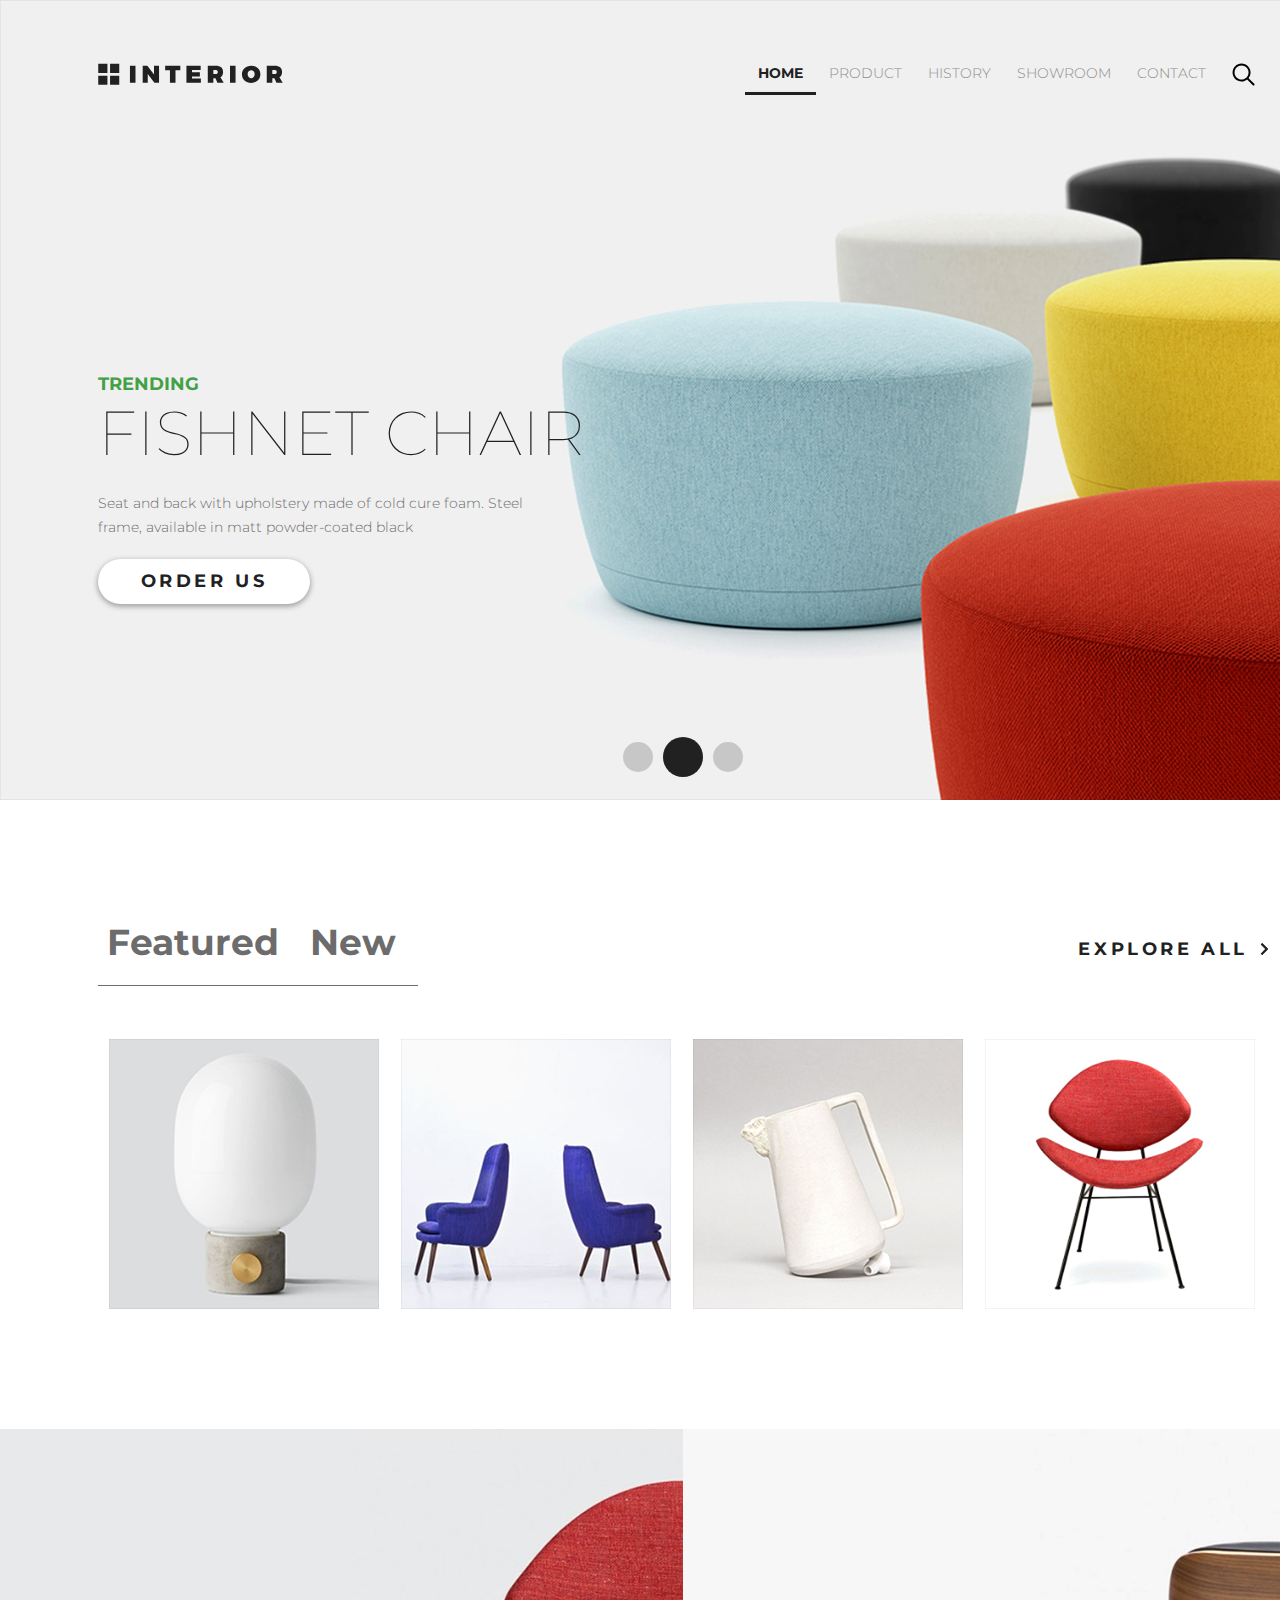
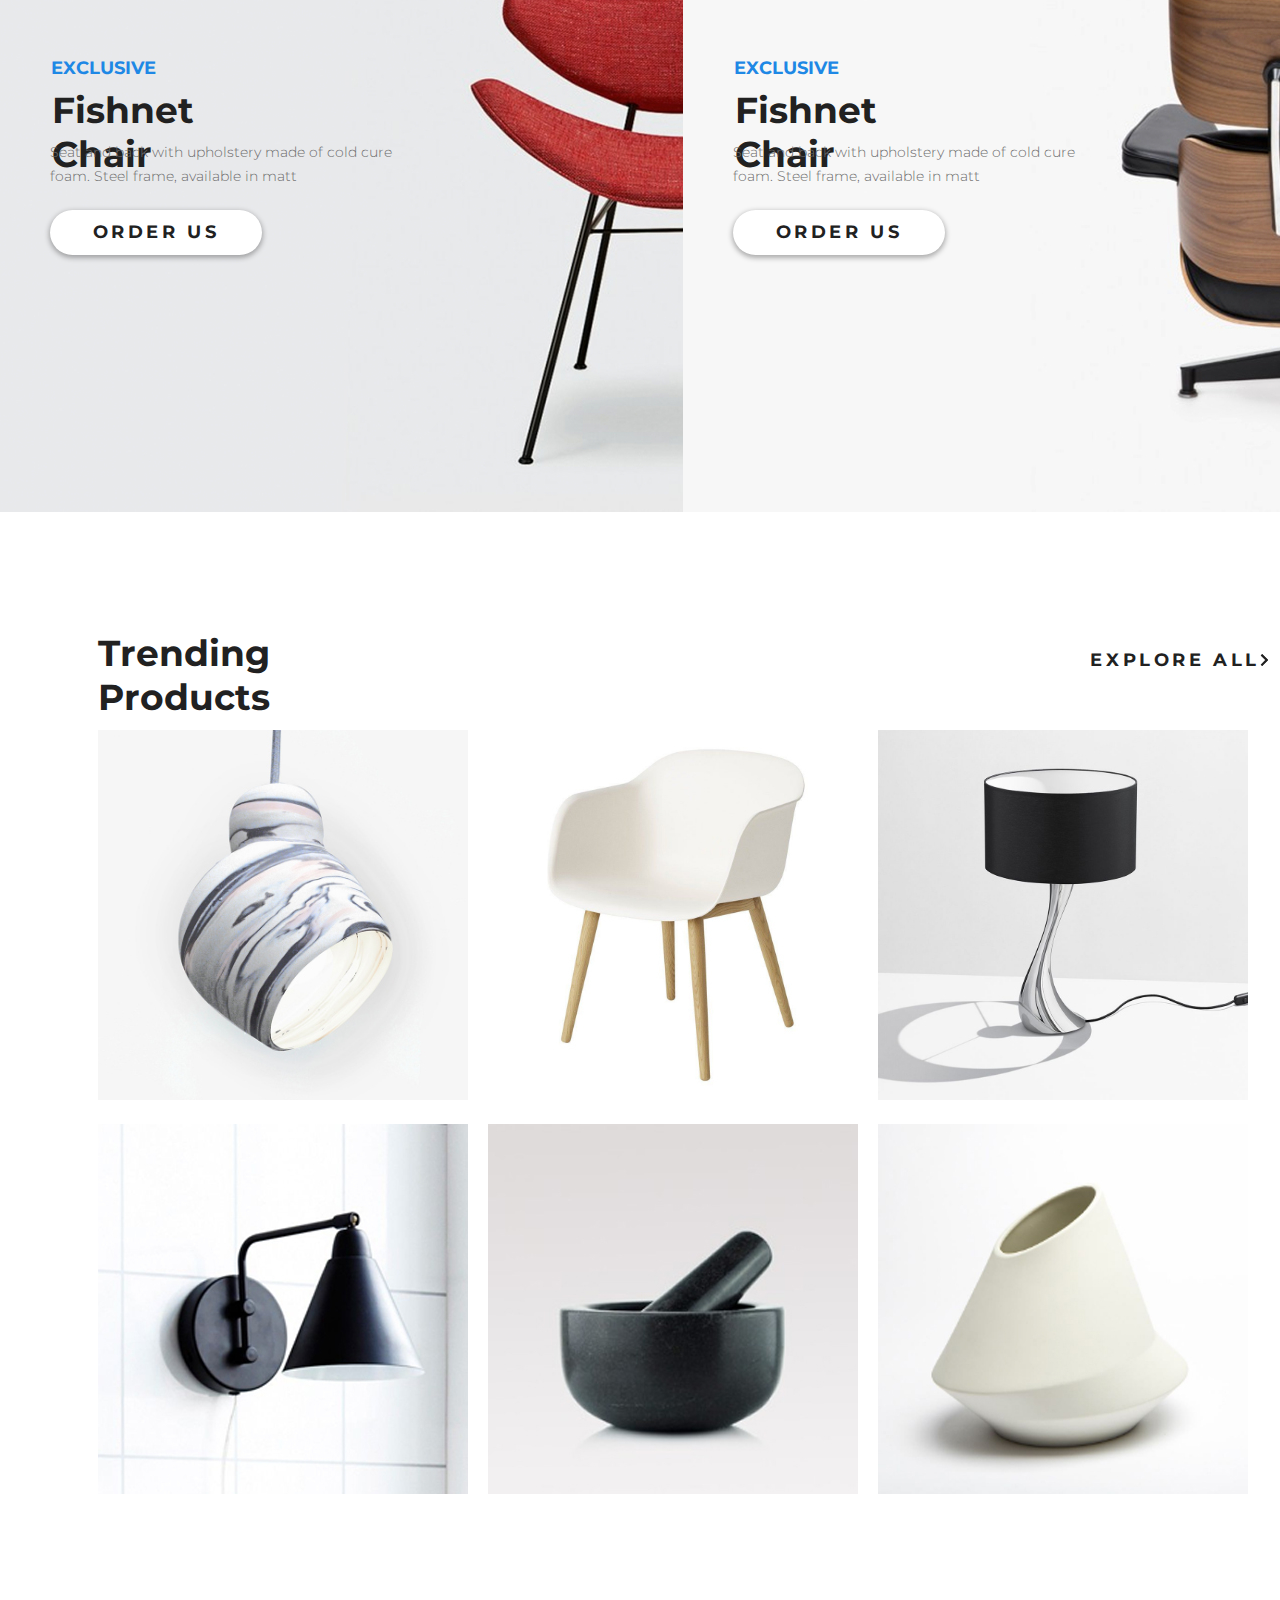
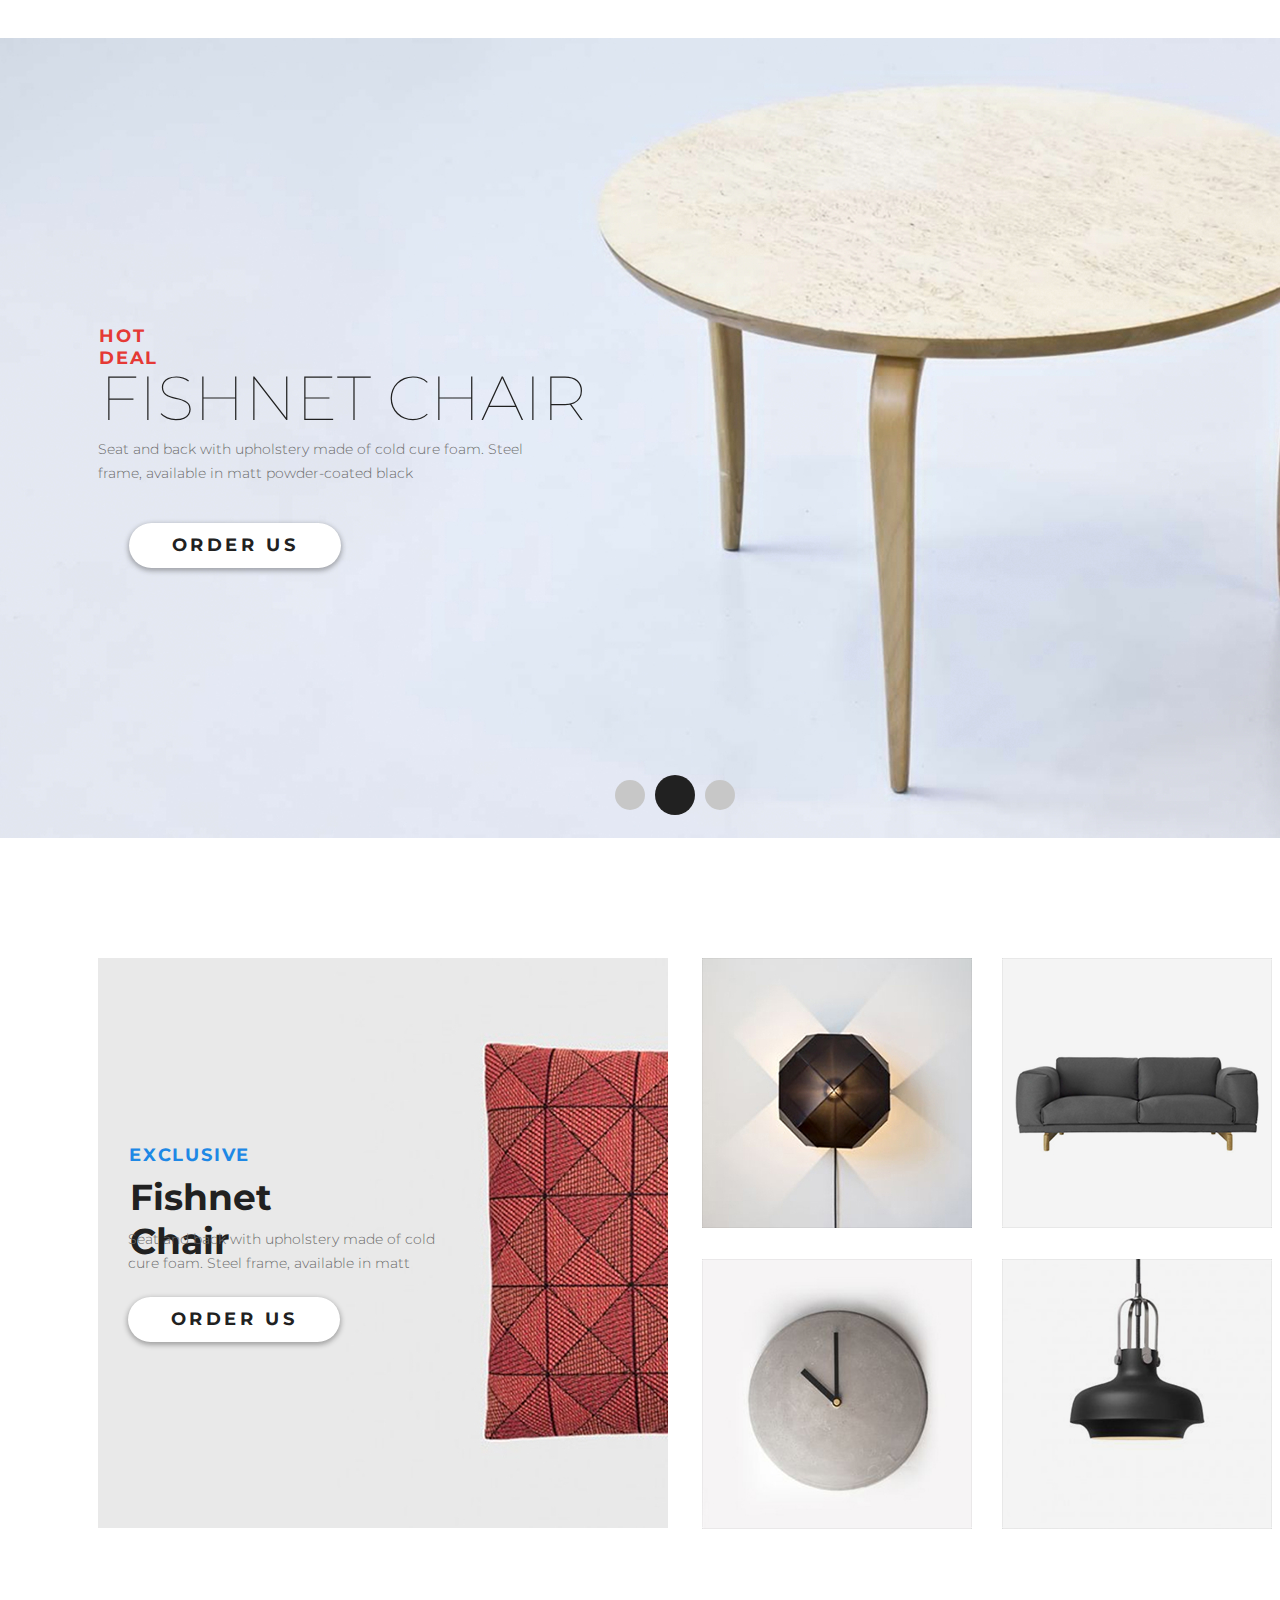
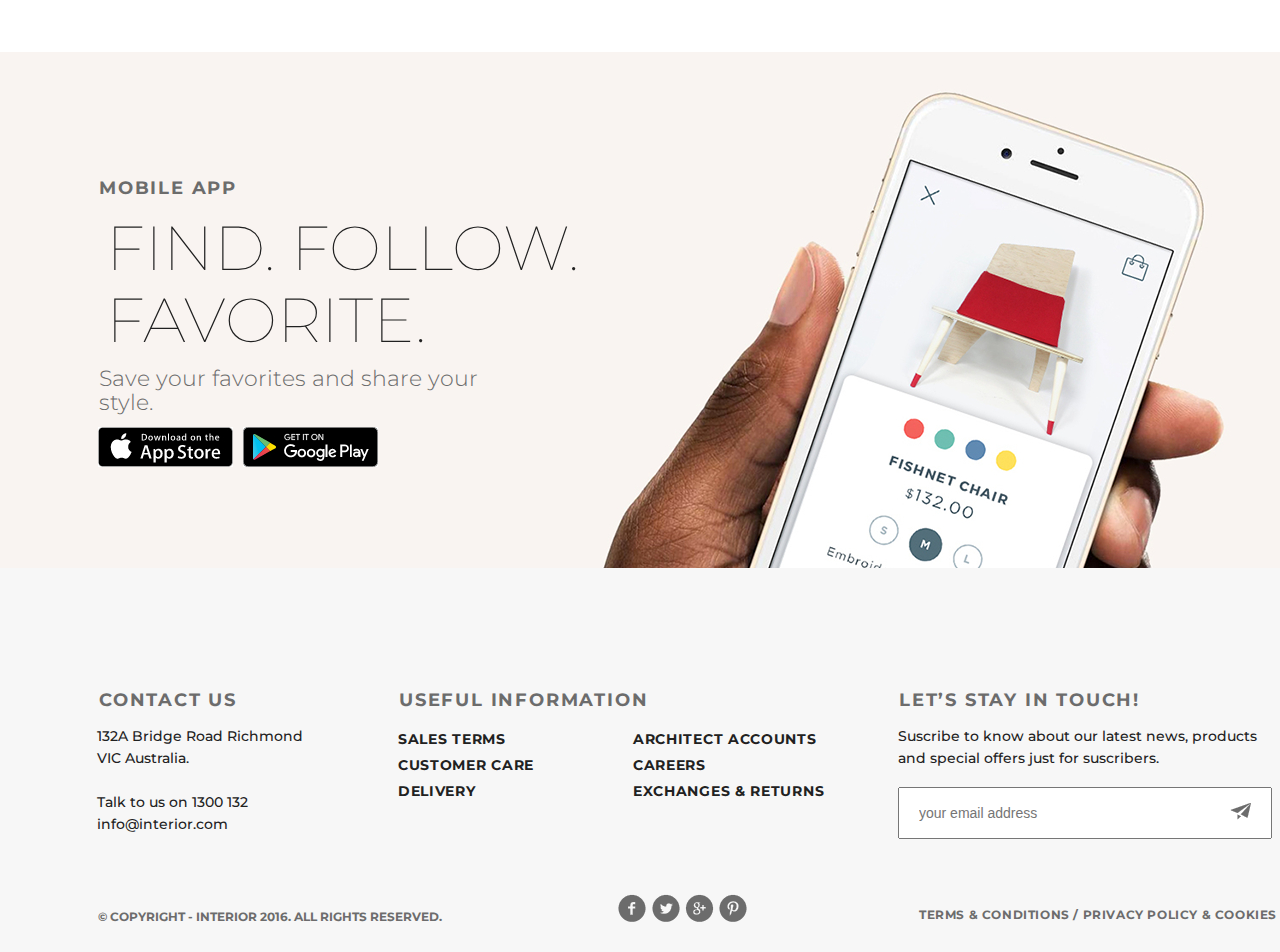
<file: index.html>
<!DOCTYPE html>
<html lang="en">
<head>
	<meta charset="UTF-8">
	<title>Home</title>
	<link href="https://fonts.googleapis.com/css2?family=Montserrat:wght@100;300;400;700&display=swap" rel="stylesheet">
	<link rel="stylesheet" href="style.css">
</head>
<body>
	<div class="container">
	<div class="slider padding-site">
			<div class="slider-header clearfix">
				<a href="#"><img src="img/logo.svg" alt="logo"></a>
				<ul class="menu clearfix">
					<li class="menu-list"><a href="index.html" class="menu-link-active">HOME</a></li>
					<li class="menu-list"><a href="product.html" class="menu-link">PRODUCT</a></li>
					<li class="menu-list"><a href="#" class="menu-link">HISTORY</a></li>
					<li class="menu-list"><a href="#" class="menu-link">SHOWROOM</a></li>
					<li class="menu-list"><a href="contact.html" class="menu-link">CONTACT</a></li>
					<li class="menu-list"><a href="#" class="menu-link menu-link-find"><img src="img/search.svg" alt="search"></a></li>
				</ul>
			</div>
			<div class="slider-text">
				<p class="slider-trending">TRENDING</p>
				<h2 class="slider-h2">Fishnet Chair</h2>
				<p class="slider-content">Seat and back with upholstery made of cold cure foam. Steel frame, available in matt powder-coated black</p>
				<a href="product-details.html" class="button">Order Us</a>
			</div>
			<div class="slider-pagination">
				<a href="#" class="circle"></a><a href="#" class="circle circle-active"></a><a href="#" class="circle"></a>
			</div>
		</div>
		<div class="products-main padding-site clearfix">
			<div class="products-header">
				<ul class="menu-second">
					<li class="menu-list-second"><a href="#" class="menu-link-second menu-link-second-active">Featured</a></li>
					<li class="menu-list-second"><a href="#" class="menu-link-second">New</a></li>
				</ul>
				<ul class="explore">
					<li class="explore-list"><a href="product-details.html" class="explore-pog"><img src="img/arrow.svg" alt="arrow"></a></li>
					<li class="explore-list"><a href="product-details.html" class="explore-link">explore all</a></li>
				</ul>
			</div>
			<div class="products">
				<ul class="products-main">
					<li class="product-list"><a href="product-details.html" class="product-link">
						<div class="product-lampa"><img src="img/product-1.jpg" alt="product1">
						<div class="product-first">
							<img src="img/3-layers.png" alt="arrow" class="arrow">
							<h2 class="fish">Fishnet Chair</h2>
							<p>Seat and back with upholstery made of cold cure foam</p>
						</div>
					</div>
					</a></li>
					<li class="product-list"><a href="product-details.html" class="product-link"><div class="product-lampa"><img src="img/product-2.jpg" alt="product2">
						<div class="product-first">
							<img src="img/3-layers.png" alt="arrow" class="arrow">
							<h2 class="fish">Fishnet Chair</h2>
							<p>Seat and back with upholstery made of cold cure foam</p>
						</div>
					</div></a></li>
					<li class="product-list"><a href="product-details.html" class="product-link"><div class="product-lampa"><img src="img/product-3.jpg" alt="product3">
						<div class="product-first">
							<img src="img/3-layers.png" alt="arrow" class="arrow">
							<h2 class="fish">Fishnet Chair</h2>
							<p>Seat and back with upholstery made of cold cure foam</p>
						</div>
					</div></a></li>
					<li class="product-list"><a href="product-details.html" class="product-link"><div class="product-lampa"><img src="img/product-4.jpg" alt="product4">
						<div class="product-first">
							<img src="img/3-layers.png" alt="arrow" class="arrow">
							<h2 class="fish">Fishnet Chair</h2>
							<p>Seat and back with upholstery made of cold cure foam</p>
						</div>
					</div></a></li>
				</ul>
			</div>
		</div>
	<div class="exclusive clearfix">
		<div class="chair red">
			<p class="exc">exclusive</p>
			<p class="fishn">Fishnet Chair</p>
			<div class="last">Seat and back with upholstery made of cold cure foam. Steel frame, available in matt</div>
			<a href="product-details.html" class="button-two">Order Us</a>

		</div>
		<div class="chair brown">
			<p class="exc">exclusive</p>
			<p class="fishn">Fishnet Chair</p>
			<p class='last'>Seat and back with upholstery made of cold cure foam. Steel frame, available in matt</p>
			<a href="product-details.html" class="button-two">Order Us</a>
		</div>
	</div>
	<div class="trendproduct">
		<div class="trend-header clearfix">
		<h2 class="prod">Trending Products</h2>
		<ul class="explore exp-two">
					<li class="explore-list"><a href="product-details.html" class="explore-link "><img src="img/arrow.svg" alt="arrow"></a></li>
					<li class="explore-list"><a href="product-details.html" class="explore-link">explore all</a></li>
				</ul>
		</div>
		<div class="trendsprod">
		<ul class="trending-products clearfix">
			<li class="trend-product"><a href="product-details.html"><img src="img/product-11.jpg" alt="1"></a></li>
			<li class="trend-product"><a href="product-details.html"><img src="img/product-21.jpg" alt="2"></a></li>
			<li class="trend-product"><a href="product-details.html"><img src="img/product-31.jpg" alt="3"></a></li>
			<li class="trend-product"><a href="product-details.html"><img src="img/product-41.jpg" alt="4"></a></li>
			<li class="trend-product"><a href="product-details.html"><img src="img/product-5.jpg" alt="5"></a></li>
			<li class="trend-product"><a href="product-details.html"><img src="img/product-6.jpg" alt="6"></a></li>
		</ul>
	</div>
	</div>
		<div class="hot-deal">
			<h2 class="hoty">Hot deal</h2>
			<h2 class="holy">Fishnet Chair</h2>
			<p class="seatandback">Seat and back with upholstery made of cold cure foam. Steel frame, available in matt powder-coated black</p>
			<a href="product-details.html" class="button button-second">Order Us</a>
			<div class="slider-pagination pag">
				<a href="#" class="circle"></a><a href="#" class="circle circle-active"></a><a href="#" class="circle"></a>
			</div>
		</div>
		<div class="excl">
			<div class="bil bil-first">
				<h2>exclusive</h2>
				<h1>Fishnet Chair</h1>
				<p>Seat and back with upholstery made of cold cure foam. Steel frame, available in matt</p>
				<a href="product-details.html" class="button button-third">Order Us</a>
			</div>
			<div class="bil bil-second">
				<div class="mini-bil mini-bil-one"><a href="product-details.html"><img src="img/product-2-sm.jpg" alt="1"></a></div>
				<div class="mini-bil mini-bil-two"><a href="product-details.html"><img src="img/product-3-sm.png" alt="2"></a></div>
				<div class="mini-bil mini-bil-three"><a href="product-details.html"><img src="img/product-4-sm.png" alt="3"></a></div>
				<div class="mini-bil mini-bil-four"><a href="product-details.html"><img src="img/product-5-sm.png" alt="4"></a></div>
			</div>
		</div>
		<div class="mobile">	
		<h2>mobile app</h2>
		<h3>Find. Follow. Favorite.</h3>
		<p>Save your favorites and share your style.</p>
		<a href="#"><div class="picture p-one"></div></a>
		<a href="#"><div class="picture p-two"></div></a>
		</div>
		<div class="footer">
			<h2 class="contact">Contact Us</h2>
			<h2 class="useful">Useful Information</h2>
			<h2 class="touch">Let’s Stay in Touch!</h2>
			<p class="contacts">132A Bridge Road Richmond VIC 
Australia.<br><br>Talk to us on 1300 132
info@interior.com</p>
			<p class="info"><a href="#">Sales terms</a> <br>	
<a href="#">Customer care</a> <br>
<a href="#">Delivery</a></p>
			<p class="info-two"><a href="#">Architect accounts</a> <br>
<a href="#">Careers</a> <br> 
<a href="#">Exchanges & returns</a></p>
			<p class="in">Suscribe to know about our latest news, products and special offers just for suscribers.</p>
			<div class="mail">
			<input type="email" placeholder="your email address">
			<a href="#"><img src="img/.png" alt="submit"></a>
		</div>
		<p class="copy">© Copyright - INTERIOR 2016. All Rights Reserved.</p>
		<a href="#"><p class="social"><img src="img/social-links.png" alt="social-links"></p></a>
		<p class="terms">Terms & Conditions  /  Privacy policy & Cookies</p>
		</div>
	</div>
</body>
</html>
</file>
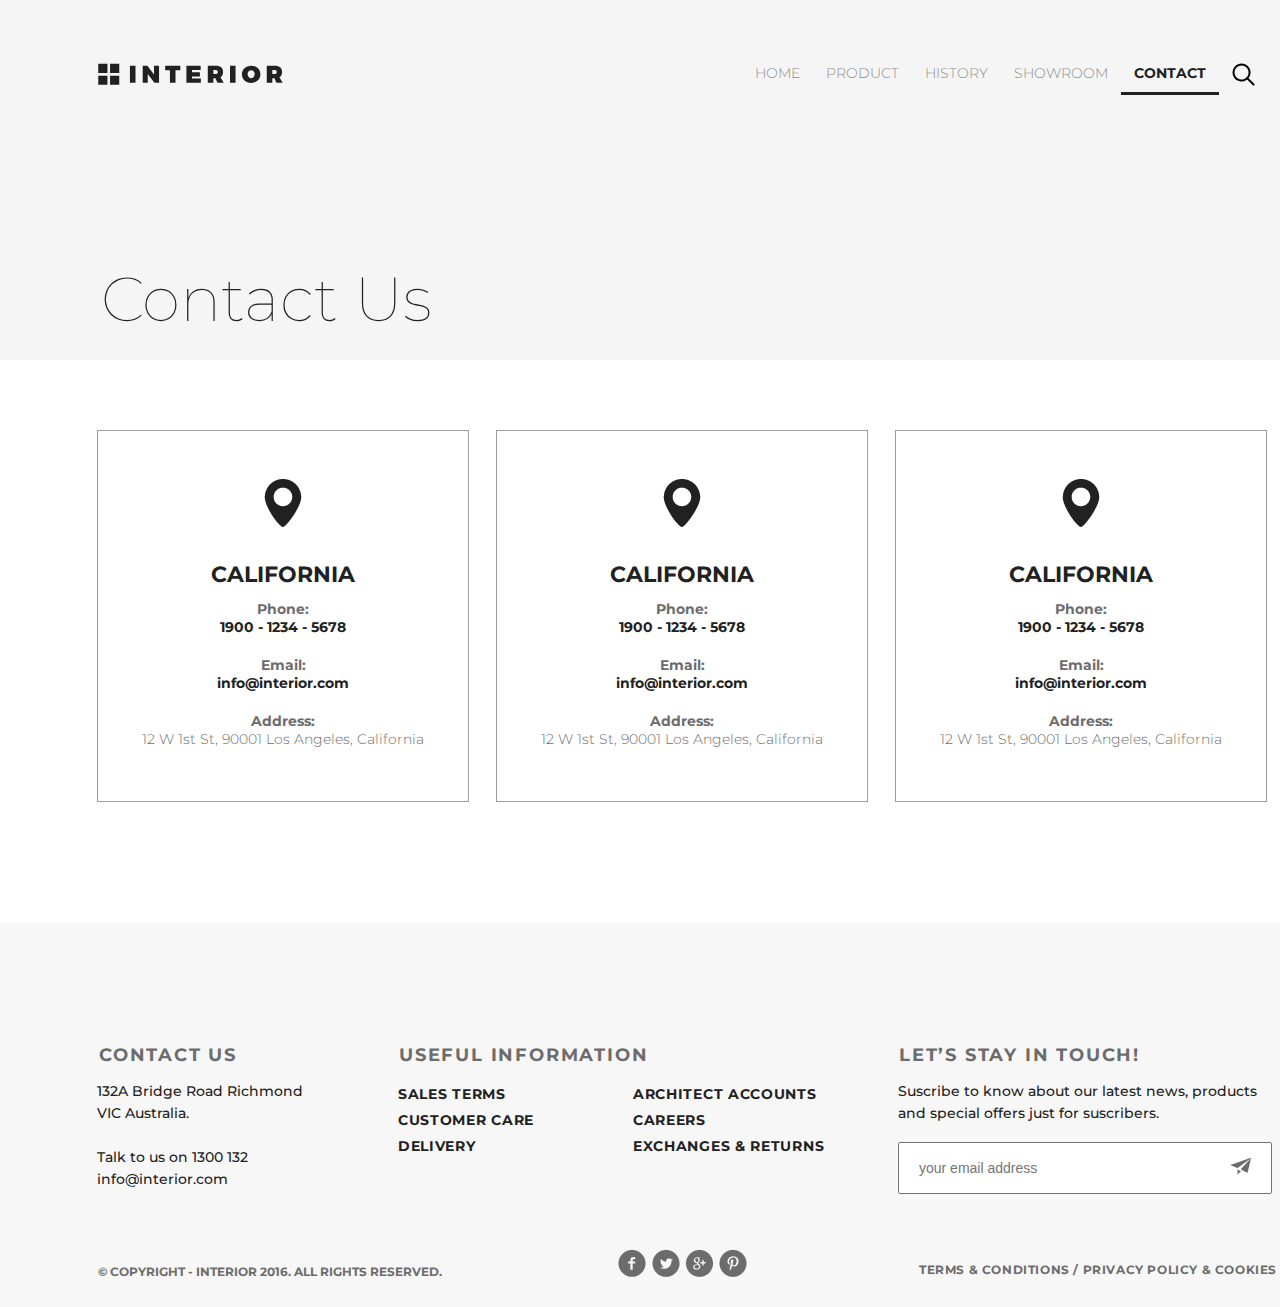
<file: contact.html>
<!DOCTYPE html>
<html lang="en">
<head>
	<meta charset="UTF-8">
	<title>Contact</title>
	<link href="https://fonts.googleapis.com/css2?family=Montserrat:wght@100;300;400;700&display=swap" rel="stylesheet">
	<link rel="stylesheet" href="style.css">
</head>
<body>
	<div class="container">
		<div class="slider-contact padding-site clearfix">
			<div class="slider-header clearfix">
				<a href="#"><img src="img/logo.svg" alt="logo"></a>
				<ul class="menu clearfix">
					<li class="menu-list"><a href="index.html" class="menu-link">HOME</a></li>
					<li class="menu-list"><a href="product.html" class="menu-link">PRODUCT</a></li>
					<li class="menu-list"><a href="#" class="menu-link">HISTORY</a></li>
					<li class="menu-list"><a href="#" class="menu-link">SHOWROOM</a></li>
					<li class="menu-list"><a href="contact.html" class="menu-link-active">CONTACT</a></li>
					<li class="menu-list"><a href="#" class="menu-link menu-link-find"><img src="img/search.svg" alt="search"></a></li>
				</ul>
			</div>
			<p class="content-text">Contact Us</p>
		</div>
		<div class="contacts-two padding-site">
				<div class="california">
					<a href="#"><div class="icon"></div></a>
					<h1>California</h1>
					<p class="contact-phone">Phone:</p>
					<p class="contact-phone-number">1900 - 1234 - 5678</p>
					<p class="contact-email">Email:</p>
					<p class="contact-email-info">info@interior.com</p>
					<p class="contact-address">Address:</p>
					<p class="contact-address-california">12 W 1st St, 90001 Los Angeles, California</p>
				</div>
				<div class="california margin-california">
					<a href="#"><div class="icon"></div></a>
					<h1>California</h1>
					<p class="contact-phone">Phone:</p>
					<p class="contact-phone-number">1900 - 1234 - 5678</p>
					<p class="contact-email">Email:</p>
					<p class="contact-email-info">info@interior.com</p>
					<p class="contact-address">Address:</p>
					<p class="contact-address-california">12 W 1st St, 90001 Los Angeles, California</p>
				</div>
				<div class="california margin-california">
					<a href="#"><div class="icon"></div></a>
					<h1>California</h1>
					<p class="contact-phone">Phone:</p>
					<p class="contact-phone-number">1900 - 1234 - 5678</p>
					<p class="contact-email">Email:</p>
					<p class="contact-email-info">info@interior.com</p>
					<p class="contact-address">Address:</p>
					<p class="contact-address-california">12 W 1st St, 90001 Los Angeles, California</p>					
				</div>
		</div>
		<div class="footer">
			<h2 class="contact">Contact Us</h2>
			<h2 class="useful">Useful Information</h2>
			<h2 class="touch">Let’s Stay in Touch!</h2>
			<p class="contacts">132A Bridge Road Richmond VIC 
Australia.<br><br>Talk to us on 1300 132
info@interior.com</p>
			<p class="info"><a href="#">Sales terms</a> <br>	
<a href="#">Customer care</a> <br>
<a href="#">Delivery</a></p>
			<p class="info-two"><a href="#">Architect accounts</a> <br>
<a href="#">Careers</a> <br> 
<a href="#">Exchanges & returns</a></p>
			<p class="in">Suscribe to know about our latest news, products and special offers just for suscribers.</p>
			<div class="mail">
			<input type="email" placeholder="your email address">
			<a href="#"><img src="img/.png" alt="submit"></a>
		</div>
		<p class="copy">© Copyright - INTERIOR 2016. All Rights Reserved.</p>
		<a href="#"><p class="social"><img src="img/social-links.png" alt="social-links"></p></a>
		<p class="terms">Terms & Conditions  /  Privacy policy & Cookies</p>
		</div>
	</div>
	
</body>
</html>
</file>
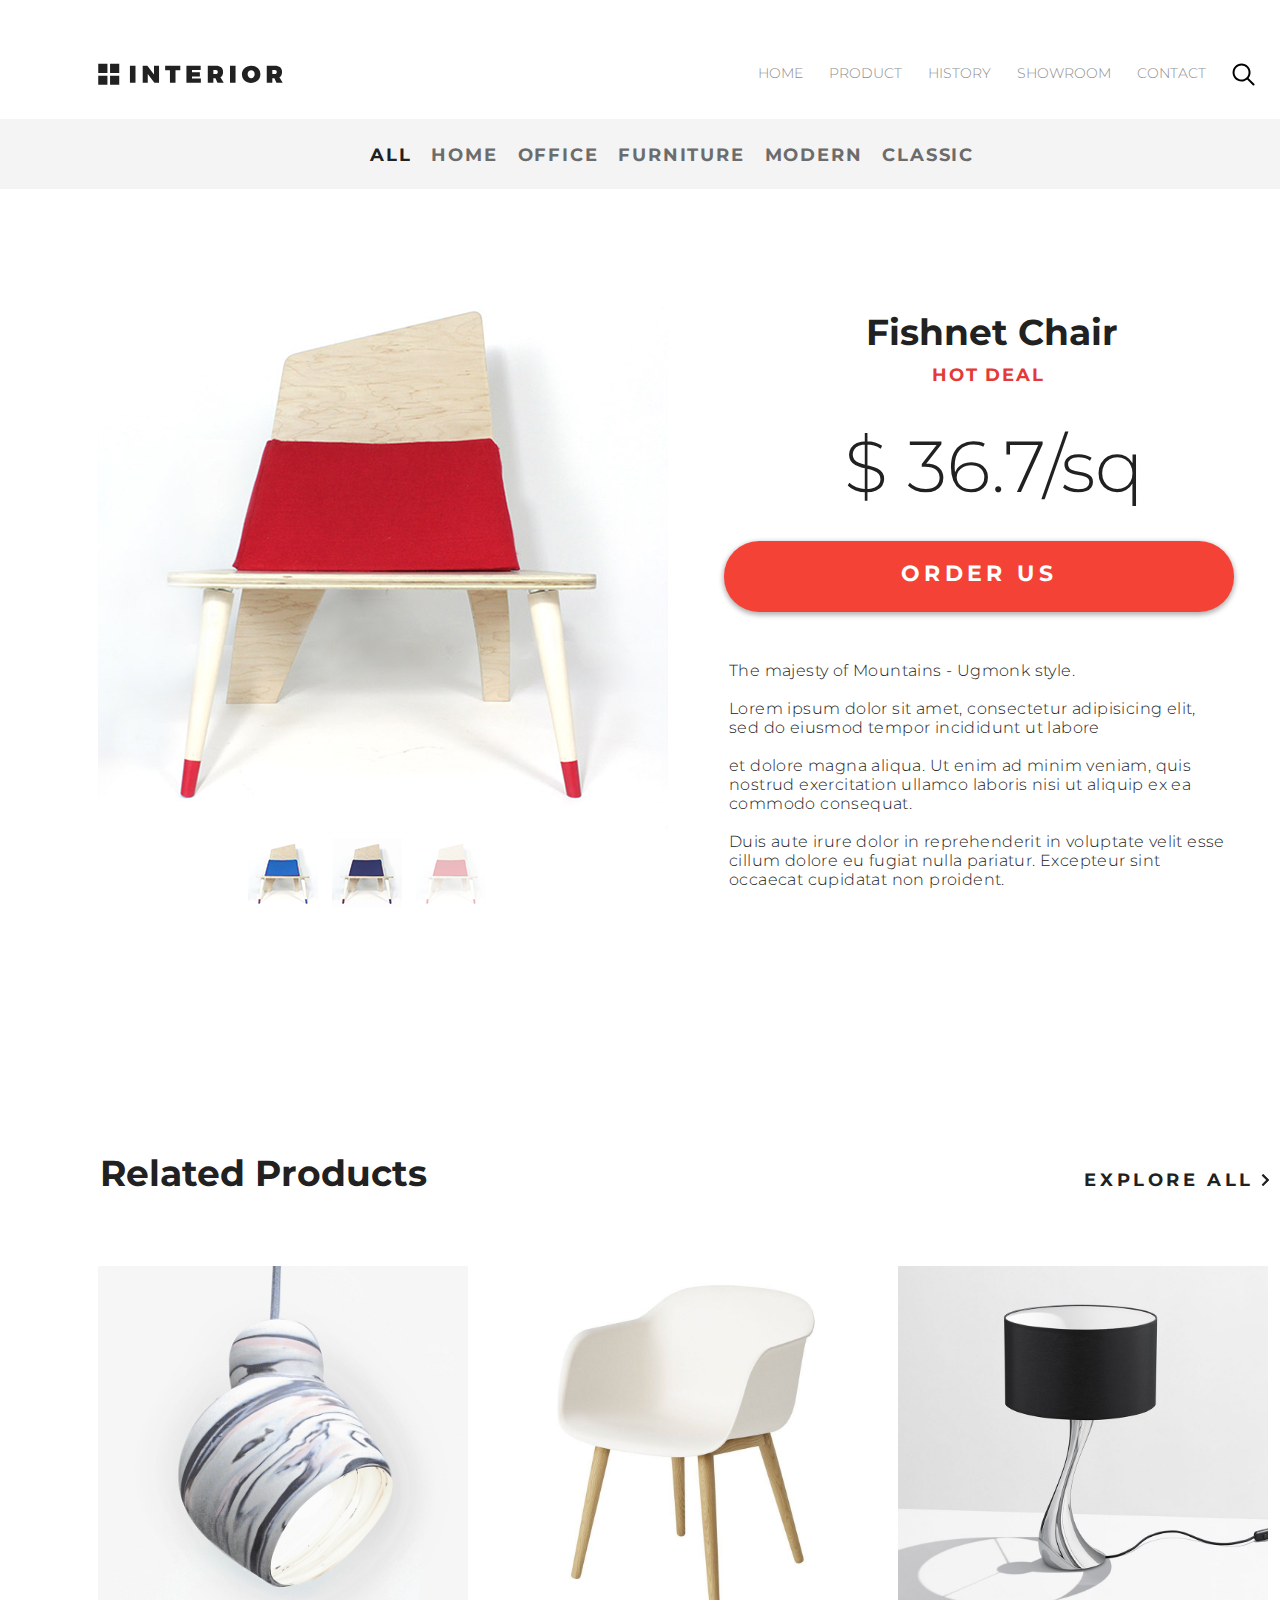
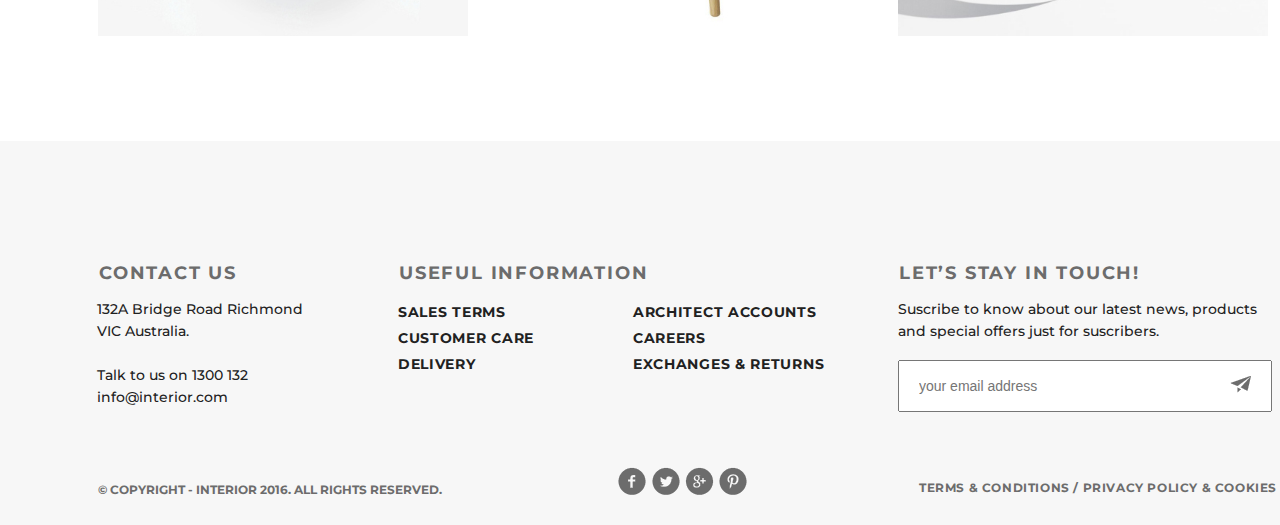
<file: product-details.html>
<!DOCTYPE html>
	<html lang="en">
	<head>
		<meta charset="UTF-8">
		<title>Product Details</title>
		<link href="https://fonts.googleapis.com/css2?family=Montserrat:wght@100;300;400;700&display=swap" rel="stylesheet">
		<link rel="stylesheet" href="style.css">
	</head>
	<body>
		<div class="container">
			<div class="solt padding-site">
				<div class="slider-header clearfix">
				<a href="#"><img src="img/logo.svg" alt="logo"></a>
				<ul class="menu clearfix">
					<li class="menu-list"><a href="index.html" class="menu-link">HOME</a></li>
					<li class="menu-list"><a href="product.html" class="menu-link">PRODUCT</a></li>
					<li class="menu-list"><a href="#" class="menu-link">HISTORY</a></li>
					<li class="menu-list"><a href="#" class="menu-link">SHOWROOM</a></li>
					<li class="menu-list"><a href="contact.html" class="menu-link">CONTACT</a></li>
					<li class="menu-list"><a href="#" class="menu-link menu-link-find"><img src="img/search.svg" alt="search"></a></li>
				</ul>
			</div>
			</div>
			<div class="second-menu-nav">
				<ul class="nav-menu">
					<li class="nav-list"><a href="#" class="nav-link nav-link-active">ALL</a></li>
					<li class="nav-list"><a href="#" class="nav-link">HOME</a></li>
					<li class="nav-list"><a href="#" class="nav-link">OFFICE</a></li>
					<li class="nav-list"><a href="#" class="nav-link">FURNITURE</a></li>
					<li class="nav-list"><a href="#" class="nav-link">MODERN</a></li>
					<li class="nav-list"><a href="#" class="nav-link">CLASSIC</a></li>
				</ul>
			</div>
			<div class="fishnetchair">
				<div class="chairmain-first">
					<a href="img-product-details/slider1.jpg" target="_blank"><img class="slider-first-nav" src="img-product-details/slider1.jpg" alt="slider1"></a>
					<div class="mini-photos">
					<a href="img-product-details/controll.jpg" target="_blank"><div class="slider-mini-nav nav-padding"><img src="img-product-details/controll.jpg" alt="c1"></div></a>
					<a href="img-product-details/controll11.jpg" target="_blank"><div class="slider-mini-nav"><img src="img-product-details/controll11.jpg" alt="c2"></div></a>
					<a href="img-product-details/controll2.jpg" target="_blank"><div class="slider-mini-nav"><img src="img-product-details/controll2.jpg" alt="c3"></div></a>
				</div>
				</div>
				<div class="chairmain-second">
					<h1 class="nav-fish">Fishnet Chair</h1>
					<h2 class="nav-fish-second">Hot Deal</h2>
					<p class="price">$ 36.7/sq</p>
					<a href="#" class="big-button">Order Us</a>
					<div class="text-product">
						<p>The majesty of Mountains - Ugmonk style.</p> <br>
						<p>Lorem ipsum dolor sit amet, consectetur adipisicing elit, sed do eiusmod tempor incididunt ut labore</p> <br> 
						<p>et dolore magna aliqua. Ut enim ad minim veniam, quis nostrud exercitation ullamco laboris nisi ut aliquip ex ea commodo consequat.</p><br> 	
						<p>Duis aute irure dolor in reprehenderit in voluptate velit esse cillum dolore eu fugiat nulla pariatur. Excepteur sint occaecat cupidatat non proident.</p><br>
					</div>
				</div>
			</div>
			<div class="related">
				<h2 class="related-prod">Related Products</h2>
				<ul class="explore">
					<li class="explore-list related-prod-link"><a href="product-details.html" class="explore-pog"><img src="img/arrow.svg" alt="arrow"></a></li>
					<li class="explore-list related-prod-link marker-pog"><a href="product-details.html" class="explore-link">explore all</a></li>
				</ul>
				<div class="trendsprod related-production">
		<ul class="trending-products clearfix">
			<li class="trend-product related-padding"><a href="product-details.html"><img src="img/product-11.jpg" alt="1"></a></li>
			<li class="trend-product related-padding"><a href="product-details.html"><img src="img/product-21.jpg" alt="2"></a></li>
			<li class="trend-product related-padding"><a href="product-details.html"><img src="img/product-31.jpg" alt="3"></a></li>
		</ul>
	</div>
			</div>
			<div class="footer">
			<h2 class="contact">Contact Us</h2>
			<h2 class="useful">Useful Information</h2>
			<h2 class="touch">Let’s Stay in Touch!</h2>
			<p class="contacts">132A Bridge Road Richmond VIC 
Australia.<br><br>Talk to us on 1300 132
info@interior.com</p>
			<p class="info"><a href="#">Sales terms</a> <br>	
<a href="#">Customer care</a> <br>
<a href="#">Delivery</a></p>
			<p class="info-two"><a href="#">Architect accounts</a> <br>
<a href="#">Careers</a> <br> 
<a href="#">Exchanges & returns</a></p>
			<p class="in">Suscribe to know about our latest news, products and special offers just for suscribers.</p>
			<div class="mail">
			<input type="email" placeholder="your email address">
			<a href="#"><img src="img/.png" alt="submit"></a>
		</div>
		<p class="copy">© Copyright - INTERIOR 2016. All Rights Reserved.</p>
		<a href="#"><p class="social"><img src="img/social-links.png" alt="social-links"></p></a>
		<p class="terms">Terms & Conditions  /  Privacy policy & Cookies</p>
		</div>





		</div>
		
	</body>
	</html>
</file>
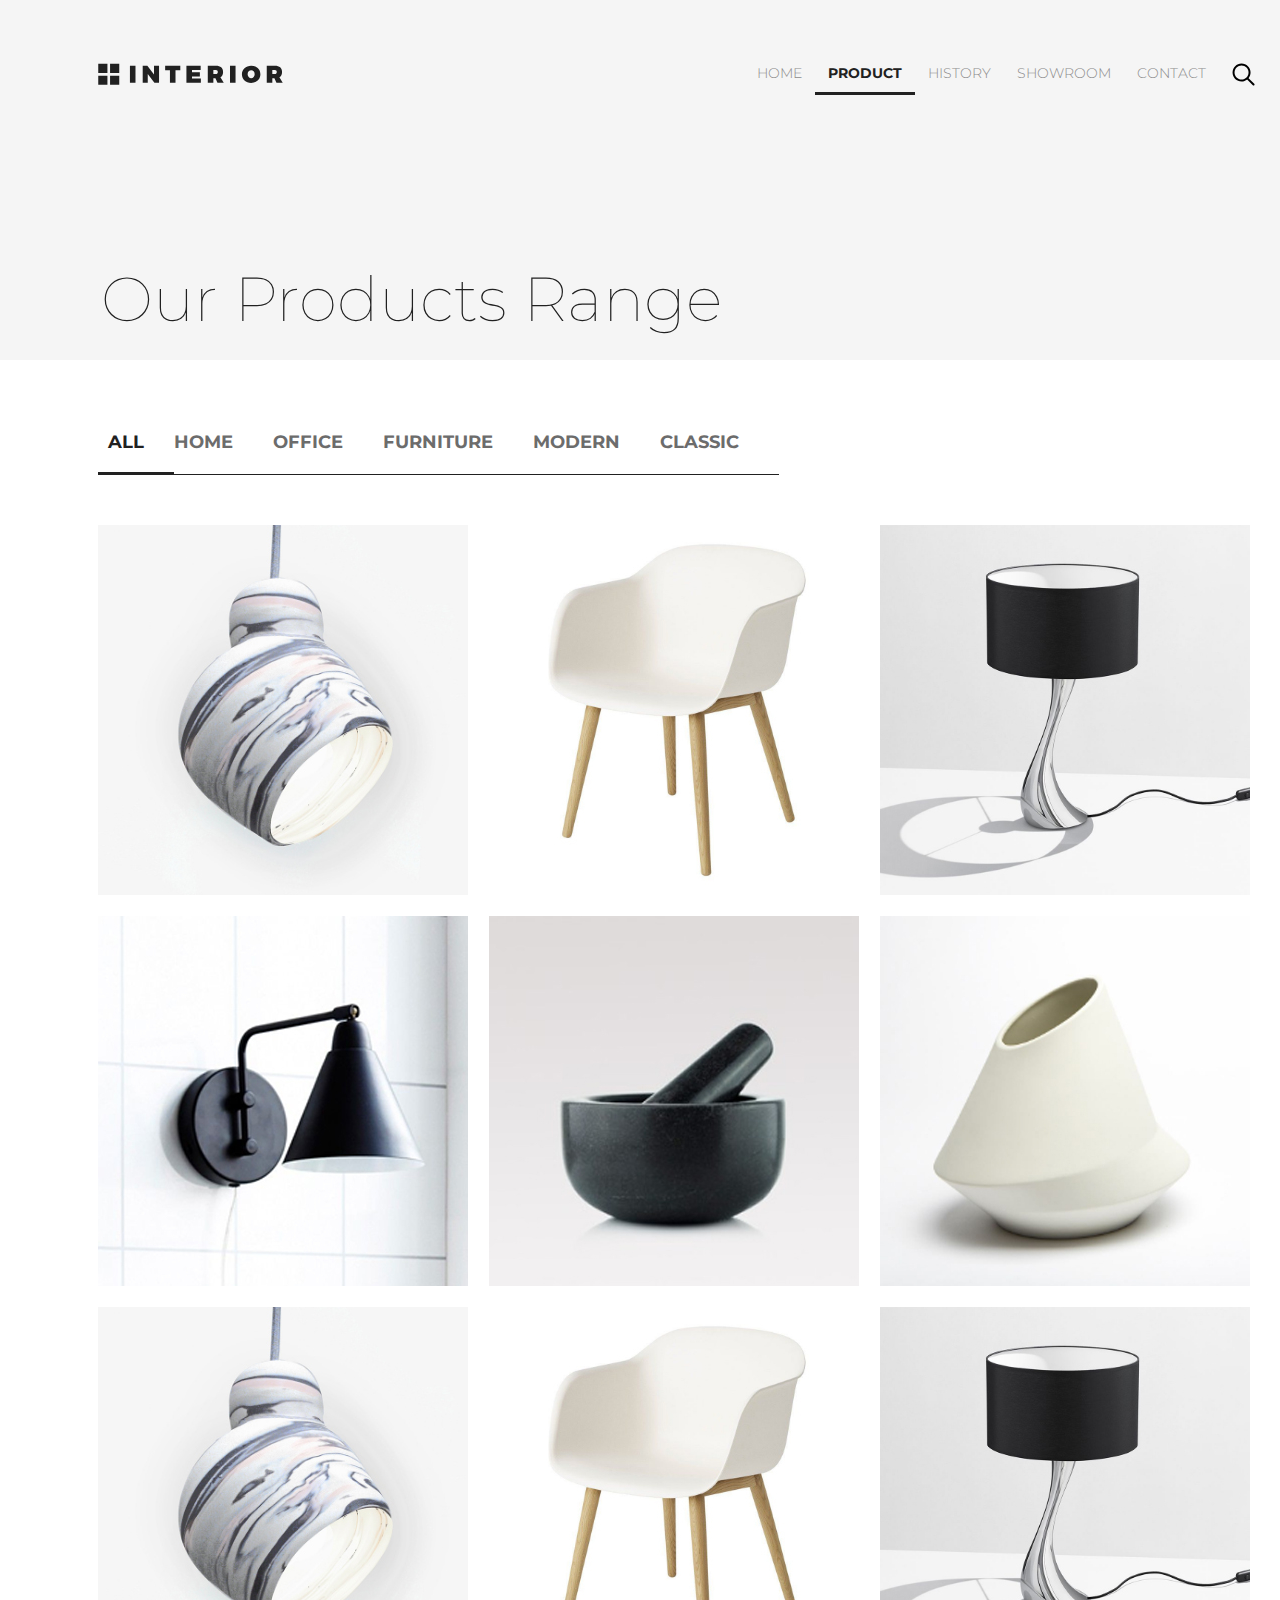
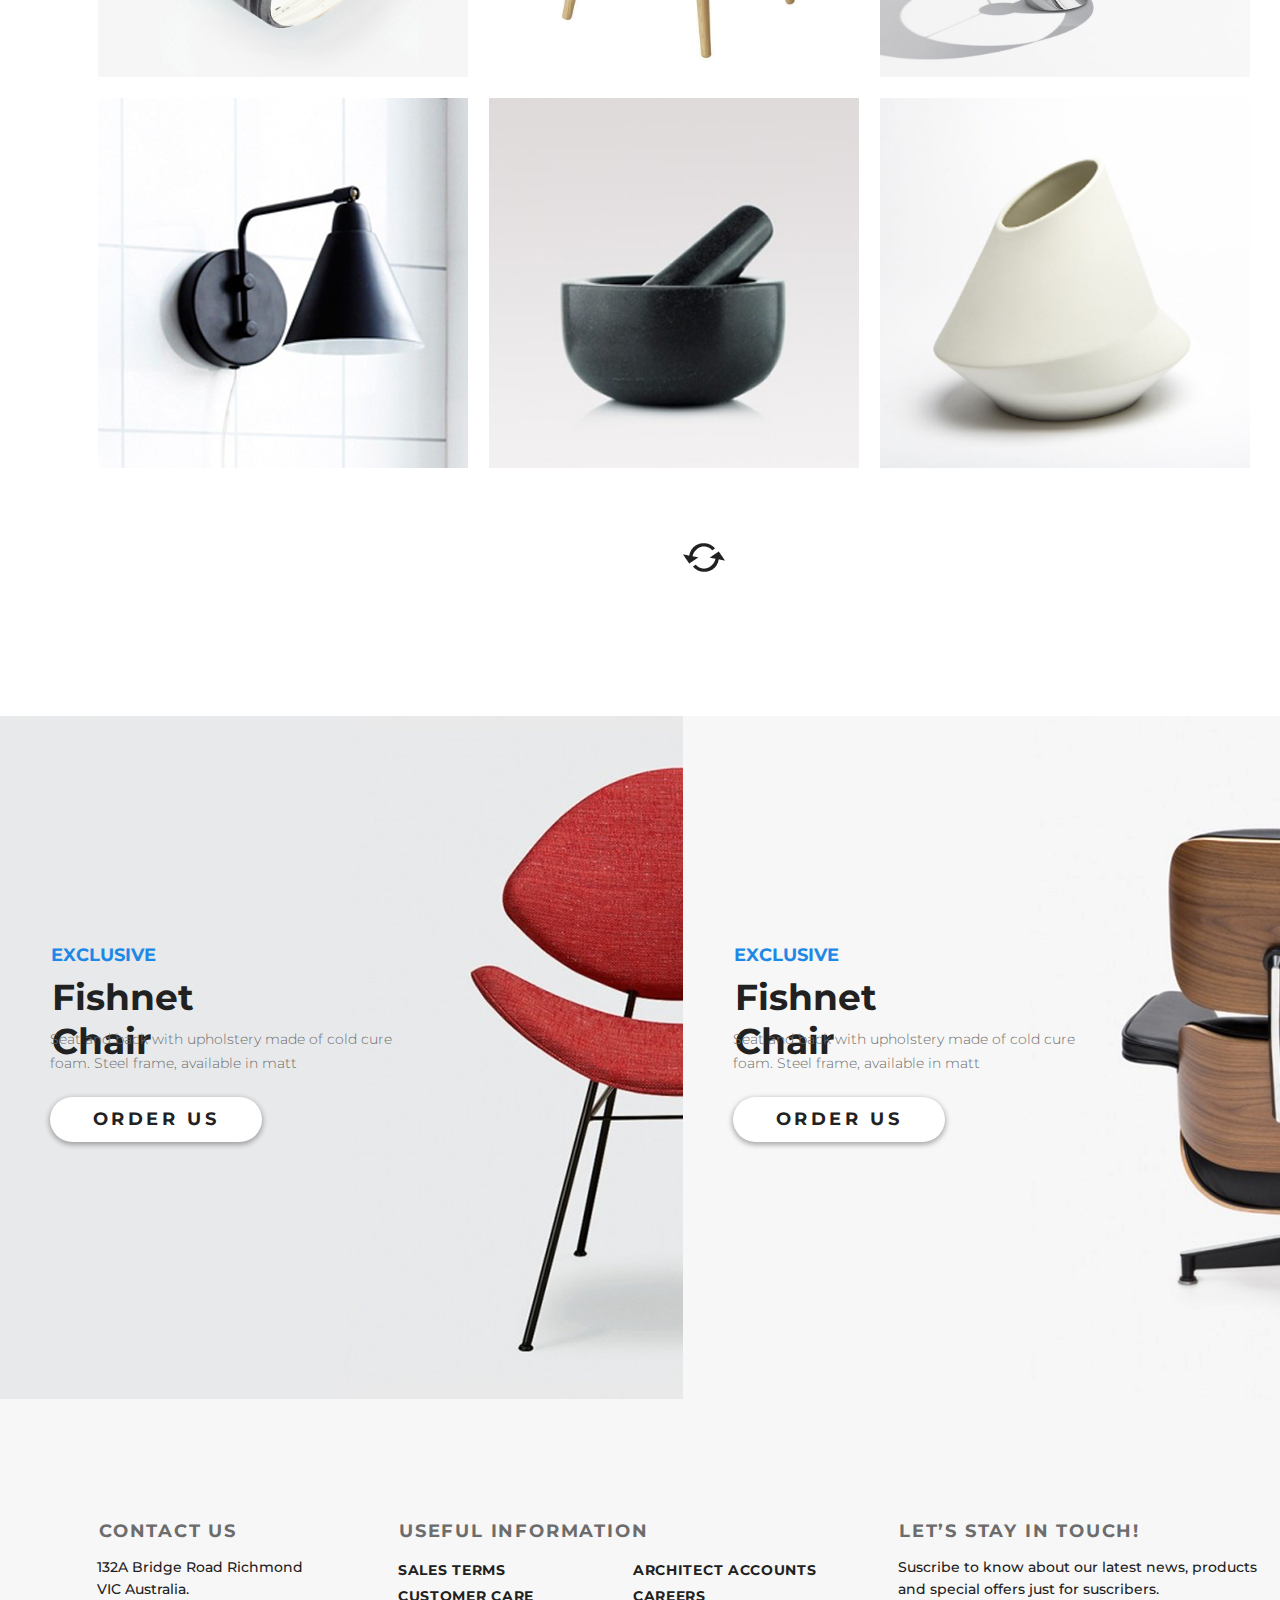
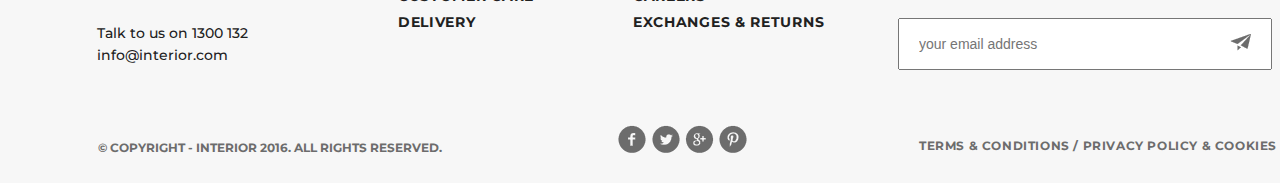
<file: product.html>
<!DOCTYPE html>
<html lang="en">
<head>
	<meta charset="UTF-8">
	<title>Product</title>
	<link href="https://fonts.googleapis.com/css2?family=Montserrat:wght@100;300;400;700&display=swap" rel="stylesheet">
	<link rel="stylesheet" href="style.css">
</head>
<body>
	<div class="container">
		<div class="slider-contact padding-site clearfix">
			<div class="slider-header clearfix">
				<a href="#"><img src="img/logo.svg" alt="logo"></a>
				<ul class="menu clearfix">
					<li class="menu-list"><a href="index.html" class="menu-link">HOME</a></li>
					<li class="menu-list"><a href="product.html" class="menu-link-active">PRODUCT</a></li>
					<li class="menu-list"><a href="#" class="menu-link">HISTORY</a></li>
					<li class="menu-list"><a href="#" class="menu-link">SHOWROOM</a></li>
					<li class="menu-list"><a href="contact.html" class="menu-link">CONTACT</a></li>
					<li class="menu-list"><a href="#" class="menu-link menu-link-find"><img src="img/search.svg" alt="search"></a></li>
				</ul>
			</div>
			<p class="content-text">Our Products Range</p>
		</div>
		<div class="production-menu padding-site">
			<div class="prodmenu">
			<ul class="production-main-menu">
				<li class="production-list"><a href="#" class="production-link-active">ALL</a></li>
				<li class="production-list"><a href="#" class="production-link">HOME</a></li>
				<li class="production-list"><a href="#" class="production-link">OFFICE</a></li>
				<li class="production-list"><a href="#" class="production-link">FURNITURE</a></li>
				<li class="production-list"><a href="#" class="production-link">MODERN</a></li>
				<li class="production-list"><a href="#" class="production-link">CLASSIC</a></li>
			</ul>
		</div>
		<div class="productions clearfix">
				<a href="product-details.html"><div class="productions-img"><img src="img-product/product-11.jpg" alt="pr1"></div></a>
				<a href="product-details.html"><div class="productions-img"><img src="img-product/product-21.jpg" alt="pr2"></div></a>
				<a href="product-details.html"><div class="productions-img"><img src="img-product/product-31.jpg" alt="pr3"></div></a>
				<a href="product-details.html"><div class="productions-img"><img src="img-product/product-41.jpg" alt="pr4"></div></a>
				<a href="product-details.html"><div class="productions-img"><img src="img-product/product-5.jpg" alt="pr5"></div></a>
				<a href="product-details.html"><div class="productions-img"><img src="img-product/product-6.jpg" alt="pr6"></div></a>
				<a href="product-details.html"><div class="productions-img"><img src="img-product/product-11.jpg" alt="pr1"></div></a>
				<a href="product-details.html"><div class="productions-img"><img src="img-product/product-21.jpg" alt="pr2"></div></a>
				<a href="product-details.html"><div class="productions-img"><img src="img-product/product-31.jpg" alt="pr3"></div></a>
				<a href="product-details.html"><div class="productions-img"><img src="img-product/product-41.jpg" alt="pr4"></div></a>
				<a href="product-details.html"><div class="productions-img"><img src="img-product/product-5.jpg" alt="pr5"></div></a>
				<a href="product-details.html"><div class="productions-img"><img src="img-product/product-6.jpg" alt="pr6"></div></a>
			</div>
			</div>
			<a href="#"><p class="button-ret"><img src="img-product/button-ret.jpg" alt="button-ret"></p></a>
		<div class="exclusive chairs clearfix">
		<div class="chair red">
			<p class="exc">exclusive</p>
			<p class="fishn">Fishnet Chair</p>
			<div class="last">Seat and back with upholstery made of cold cure foam. Steel frame, available in matt</div>
			<a href="product-details.html" class="button-two">Order Us</a>

		</div>
		<div class="chair brown">
			<p class="exc">exclusive</p>
			<p class="fishn">Fishnet Chair</p>
			<p class='last'>Seat and back with upholstery made of cold cure foam. Steel frame, available in matt</p>
			<a href="product-details.html" class="button-two">Order Us</a>
		</div>
	</div>
	<div class="footer">
			<h2 class="contact">Contact Us</h2>
			<h2 class="useful">Useful Information</h2>
			<h2 class="touch">Let’s Stay in Touch!</h2>
			<p class="contacts">132A Bridge Road Richmond VIC 
Australia.<br><br>Talk to us on 1300 132
info@interior.com</p>
			<p class="info"><a href="#">Sales terms</a> <br>	
<a href="#">Customer care</a> <br>
<a href="#">Delivery</a></p>
			<p class="info-two"><a href="#">Architect accounts</a> <br>
<a href="#">Careers</a> <br> 
<a href="#">Exchanges & returns</a></p>
			<p class="in">Suscribe to know about our latest news, products and special offers just for suscribers.</p>
			<div class="mail">
			<input type="email" placeholder="your email address">
			<a href="#"><img src="img/.png" alt="submit"></a>
		</div>
		<p class="copy">© Copyright - INTERIOR 2016. All Rights Reserved.</p>
		<a href="#"><p class="social"><img src="img/social-links.png" alt="social-links"></p></a>
		<p class="terms">Terms & Conditions  /  Privacy policy & Cookies</p>
		</div>
			
			


		
		


	</div>
	
</body>
</html>
</file>
<file: style.css>
* {
 	margin: 0;
 	padding: 0;
 }

 body {
 	font-family: 'Montserrat', sans-serif;
 }

 .clearfix:after {
 	content: "";
 	display: table;
 	clear: both;
 }

 .container {

	width: 1366px;
	margin: 0 auto;

 }

 .padding-site {
 	padding-left: 98px;
 	padding-right: 98px;
 }

 .slider {
 	height: 800px;
 	background-image: url(img/slider-img.jpg);
 	position: relative;
 }
 .menu-list {
 	list-style-type: none;
 	float: left;
 }

 .slider-header {
 	padding-top: 63px;
 }


 .menu {
 	float: right;
 }
 

 .menu-link {
 	color: #8c8c8c;
	font-size: 14px;
	font-weight: 300;
	text-transform: uppercase;
	text-decoration: none;
	padding: 10px 13px;
 }

 .menu-link:hover {
	color: #212121;
	font-weight: 300;

 }
 .menu-link-active {
 	color: #212121;
	font-weight: 300;
	border-bottom: 3px solid #212121;
	font-size: 14px;
	font-weight: 700;
	text-transform: uppercase;
	text-decoration: none;
	padding: 10px 13px;
 }

 .menu-link-find:hover {
  	color: #8c8c8c;
	font-size: 14px;
	font-weight: 300;
	text-transform: uppercase;
	text-decoration: none;
	border-style: none;
 }

 .slider-text {
 	margin-top: 283px;
 }

 .slider-trending {
 	color: #43a047;
	font-size: 18px;
	font-weight: 700;
	text-transform: uppercase;
 }

 .slider-h2 {
 	color: #212121;
	font-size: 62px;
	font-weight: 100;
	text-transform: uppercase;
 }

 .slider-content {
 	color: #6c6c6c;
	font-size: 14px;
	font-weight: 300;
	width: 458px;
	margin-top: 20px;
	margin-bottom: 20px;
	line-height: 24px;
 }
 .button {
 	color: #212121;
	font-size: 18px;
	font-weight: 700;
	text-transform: uppercase;
	box-shadow: 0 2px 5px 1px rgba(33, 33, 33, 0.35);
	border-radius: 23px;
	background-color: #ffffff;
	width: 212px;
	height: 45px;
	line-height: 45px;
	text-align: center;
	display: inline-block;
	text-decoration: none;
	letter-spacing: 3.6px;
 }

 .button:hover {
 	box-shadow: none;
 	background-color: #ccc;

 }

 .slider-pagination {
 	position: absolute;
	width: 1170px;
	bottom: 19px;
	text-align: center;
 }

 .circle {
 	width: 30px;
 	height: 30px;
 	display: inline-block;
 	background-color: #c7c7c7;
 	border-radius: 50%;
 	margin: 5px;
 }

 .circle-active {
 	width: 40px;
 	height: 40px;
 	background-color: #212121;
 	margin-bottom: 0;
 }

 .circle:hover {
 	background-color: #212121;
 }
 .products-main {

 	padding-top: 120px;
 	padding-bottom:120px;
 }

 .menu-list-second {
 	list-style-type: none;
 	float:left;
 }

 .menu-link-second {
 	text-decoration: none;
 	width: 80px;
	height: 25px;
	color: #6c6c6c;
	font-size: 36px;
	font-weight: 700;
	border-bottom: 1px solid #6c6c6c;
	padding-right: 22px;
	padding-bottom: 21px;
	padding-left:9px;
 }
 .menu-link-second:hover{
 	width: 158px;
	height: 27px;
	color: #212121;
	font-size: 36px;
	font-weight: 700;
	border-bottom: 3px solid #212121;
	padding-bottom:19px;
 }
 

 .explore-list {
 	list-style-type: none;
 	float:right;
 	margin-top:18px;
 }

 .explore-pog {
 	text-decoration: none;
 	width: 158px;
	height: 13px;
	color: #212121;
	font-size: 18px;
	font-weight: 700;
	text-transform: uppercase;
	letter-spacing: 3.6px;
	padding-left: 12px;

 }


 .explore-link {
 	text-decoration: none;
 	width: 158px;
	height: 13px;
	color: #212121;
	font-size: 18px;
	font-weight: 700;
	text-transform: uppercase;
	letter-spacing: 3.6px;
 }

 .explore-link:hover {
 	border-bottom: 2px dashed #c9c9c9;
 	color: #c9c9c9;
 }
 

.product-list{
	list-style-type: none;
	float:left;
	display:inline-block;
	
}
.product-link{ 
	margin-left: 29px;
	text-decoration: none;
	 }

 .product-lampa {
	padding: 0 11px;
 	width: 270px;
  	height: 270px;
 	margin-top: -20px;

 }

 .product-lampa:hover .product-first {
 	opacity: 70% 
 }
 .product-first {
 	margin-top: -274px;
 	position: absolute;
 	width: 270px;
  	height: 270px;
	border: 1px solid #9c9c9c;
	background-color: #fff;
	text-decoration: none;
	opacity: 0; 	
 }

 .arrow {
 	margin-top: 62px;
 	margin-left: 111px;
 	padding-bottom:19px;
 }
 .fish {
 	text-align: center;
	height: 17px;
	color: #212121;
	font-size: 22px;
	font-weight: 700;
 }
 .product-first p {
	margin-left: 30px;
	margin-top: 23px;
 	text-align: center;
 	width: 211px;
	height: 33px;
	color: #6c6c6c;
	font-size: 14px;
	font-weight: 300;
	line-height: 21.91px;
 }

 .chair {
 	float:left;
 	display: inline-block;
 	width: 683px;
 	height: 683px;
 }
 .red {
 	background-image: url(img/promo-img1.jpg);
 }
 .brown {
 	background-image: url(img/promo-img.jpg);
 }
 .exc {
 	margin-left: 51px;
 	margin-top: 228px;
 	padding-bottom: 18px;
 	width: 115px;
	height: 13px;
	color: #1e88e5;
	font-size: 18px;
	font-weight: 700;
	text-transform: uppercase;
 }
 .fishn {
 	width: 251px;
	height: 28px;
	color: #212121;
	font-size: 36px;
	font-weight: 700;
	margin-left: 52px;
	padding-bottom: 24px;
 }
 .last {
 	width: 384px;
	height: 36px;
	color: #6c6c6c;
	font-size: 14px;
	font-weight: 300;
	line-height: 24.04px;
	margin-left: 50px;
	padding-bottom:34px;

 }

 .button-two {
 	color: #212121;
	font-size: 18px;
	font-weight: 700;
	text-transform: uppercase;
	box-shadow: 0 2px 5px 1px rgba(33, 33, 33, 0.35);
	border-radius: 23px;
	background-color: #ffffff;
	width: 212px;
	height: 45px;
	line-height: 45px;
	text-align: center;
	display: inline-block;
	text-decoration: none;
	letter-spacing: 3.6px;
	margin-left: 50px;
 }
 .button-two:hover {
 	box-shadow: none;
 	background-color: #ccc;

 }
 
.trendproduct {
	padding-left: 98px;
	padding-top: 119px;
	padding-right:98px;
	
}
.exp-two {
	margin-left: 98px;
}

 .prod {
 	float:left;
 	width: 352px;
	height: 35px;
	color: #212121;
	font-size: 36px;
	font-weight: 700;
	padding-bottom: 64px;
 }

 .trend-product {
 	list-style-type: none;
 	float: left;
 	padding-bottom: 20px;
 	padding-right: 20px;
 }

 .hot-deal {
 	height: 800px;
 	background-image: url(img/slider.jpg);
 	margin-top: 120px;
 	position: relative;
 }


.hoty {
	position: absolute;
	margin-top: 287px;
	margin-left: 99px;
	width: 112px;
	color: #e53935;
	font-size: 18px;
	font-weight: 700;
	text-transform: uppercase;
	letter-spacing: 1.8px;
}
.holy {
	position: absolute;
	margin-top: 322px;
	margin-left: 100px;
	width: 486px;
	height: 43px;
	color: #212121;
	font-size: 62px;
	font-weight: 100;
	text-transform: uppercase;
}
 
.seatandback {
	position: absolute;
	line-height: 24px;
	margin-top: 399px;
	margin-left: 98px;
	width: 458px;
	height: 38px;
	color: #6c6c6c;
	font-size: 14px;
	font-weight: 300;
}
.button-second {
	position: absolute;
	margin-top: 485px;
	margin-left: 129px;
}
.pag {
	margin-left: 90px;
}

.excl {
	margin-top: 120px;
	padding-left: 98px;
	padding-bottom: 120px;
}

.bil {
	display: inline-block;

	width: 570px;
	height: 570px;
}
.bil-first {
	background-image: url(img/product-1-lg.jpg);

}
.bil-second {
	margin-left: 30px;
}
.mini-bil {
	display: inline-block;
	float: left;
	
}
.mini-bil-four,
.mini-bil-two {
	margin-left: 30px;
}

.mini-bil-three,
.mini-bil-four {
	margin-top: 27px;
}

.bil h2 {
	position: absolute;
	margin-top: 186px;
	margin-left: 31px;	
	width: 115px;
	height: 13px;
	color: #1e88e5;
	font-size: 18px;
	font-weight: 700;
	text-transform: uppercase;
	letter-spacing: 1.8px;
}
.bil h1{
	position: absolute;
	margin-top: 217px;
	margin-left: 32px;
	width: 251px;
height: 28px;
color: #212121;
font-size: 36px;
font-weight: 700;
}
.bil p {
	position: absolute;
	margin-top: 269px;
	margin-left: 30px;
	width: 332px;
	height: 36px;
	color: #6c6c6c;
	font-size: 14px;
	font-weight: 300;
	line-height: 24.04px;
}
.button-third {
	position: absolute;
	margin-top: 339px;
	margin-left: 30px;
}
.mobile {
	width: 1366px;
	height: 516px;
	background-image: url(img/back-img.jpg);

}

.mobile h2 {
	position: absolute;
	margin-top: 125px;
	margin-left: 99px;
	width: 139px;
	height: 13px;
	color: #6c6c6c;
	font-size: 18px;
	font-weight: 700;
	text-transform: uppercase;
	letter-spacing: 1.8px
}

.mobile h3 {
	position: absolute;
	margin-top: 160px;
	margin-left: 106px;
	width: 500px;
	height: 116px;
	color: #212121;
	font-size: 62px;
	font-weight: 100;
	line-height: 72px;
	text-transform: uppercase;
}
.mobile p {
	position: absolute;
	margin-top: 315px;
	margin-left: 99px;
	width: 430px;
	height: 21px;
	color: #6c6c6c;
	font-size: 22px;
	font-weight: 300;
	line-height: 24px;
}
.picture {
	display: inline-block;
	float: left;
	width: 135px;
	height: 40px;
	margin-right: 10px;
}

.p-one {
	background-image: url(img/app-store.jpg);
	margin-top: 375px;
	margin-left: 98px;
}
.p-two {
	background-image: url(img/google-play.jpg);
	margin-top: 375px;
}

.footer {
	width: 1366px;
	height: 384px;
	background-color: #f7f7f7;
}
.contact {
	position: absolute;
	margin-top: 120px;
	margin-left: 99px;
	width: 140px;
	height: 13px;
	color: #6c6c6c;
	font-size: 18px;
	font-weight: 700;
	line-height: 24px;
	text-transform: uppercase;
	letter-spacing: 1.8px;
}
.useful {
	position: absolute;
	margin-top: 120px;
	margin-left: 399px;
	width: 250px;
	height: 13px;
	color: #6c6c6c;
	font-size: 18px;
	font-weight: 700;
	line-height: 24px;
	text-transform: uppercase;
	letter-spacing: 1.8px;
}

.touch {
	position: absolute;
	margin-top: 120px;
	margin-left: 899px;
	width: 243px;
	height: 13px;
	color: #6c6c6c;
	font-size: 18px;
	font-weight: 700;
	line-height: 24px;
	text-transform: uppercase;
	letter-spacing: 1.8px;
}

.contacts {
	position: absolute;
	margin-top: 157px;
	margin-left: 97px;
	width: 221px;
	height: 102px;
	color: #212121;
	font-size: 14px;
	font-weight: 500;
	line-height: 22px;
	}
.info {
	position: absolute;
	margin-top: 158px;
	margin-left: 398px;
	width: 140px;
	height: 62px;
	color: #212121;
	font-size: 14px;
	font-weight: 700;
	line-height: 26px;
	text-transform: uppercase;
	letter-spacing: 0.7px;
	}

.info a {
	text-decoration: none;
	color: #212121;
}

.info-two {
	position: absolute;
	margin-top: 158px;
	margin-left: 633px;
	width: 193px;
	height: 63px;
	color: #212121;
	font-size: 14px;
	font-weight: 700;
	line-height: 26px;
	text-transform: uppercase;
	letter-spacing: 0.7px;
}

.info-two a {
	text-decoration: none;
	color: #212121;

}

.info-two a:hover,
.info a:hover {
	border-bottom: 1px solid #212121;
}

.info-two a:active,
.info a:active {
	color: #ccc;
}

.in {
	position: absolute;
	margin-top: 157px;
	margin-left: 898px;
	width: 363px;
	height: 36px;
	color: #212121;
	font-size: 14px;
	font-weight: 500;
	line-height: 22px;
}

.footer input {
	margin-top: 219px;
	margin-left: 898px;
	width: 351px;
	height: 48px;
	padding-left: 19px;
	font-size: 14px;
	font-weight: 300;
	position: absolute;
}

.mail img {
	position: absolute;
	margin-top: 235px;
	margin-left: 1230px;
}
.copy {
	position: absolute;
	margin-top: 336px;
	margin-left: 98px;
	width: 362px;
	height: 9px;
	color: #6c6c6c;
	font-size: 12px;
	font-weight: 700;
	line-height: 26px;
	text-transform: uppercase;
}
.social {
	position: absolute;
	margin-top: 326px;
	margin-left: 618px;

}
.terms {
	position: absolute;
	margin-top: 334px;
	margin-left: 919px;
	width: 360px;
	height: 12px;
	color: #6c6c6c;
	font-size: 12px;
	font-weight: 700;
	line-height: 26px;
	text-transform: uppercase;
	letter-spacing: 0.6px;
}

.slider-contact {
	height: 360px;
	background-image: url(img-contact/hero-back.jpg);
}
.content-text {
	margin-top: 171px;
	margin-left: 3px;
	height: 43px;
	color: #212121;
	font-size: 62px;
	font-weight: 100;
}
.contacts-two {
	height: 563px;
}

.california {
	outline: 1px solid #9c9c9c;
	display: inline-block;
	margin-top: 71px;
	width: 370px;
	height: 370px;
}

.margin-california {
	margin-left: 25px;
}
.icon {
	width: 38px;
	height: 48px;
	background-image: url(img-contact/.jpg);
	margin-left: 166px;
	margin-top: 48px;
}

.california h1 {
	text-align: center;
	height: 16px;
	color: #212121;
	font-size: 22px;
	font-weight: 700;
	text-transform: uppercase;
	margin-top: 34px;
}

.contact-phone {
	color: #6c6c6c;
	font-size: 14px;
	font-weight: 700;
	text-align: center;
	margin-top: 23px;
}
.contact-phone-number {
	color: #212121;
	font-size: 14px;
	font-weight: 700;
	text-align: center;
	padding-bottom: 20px;
}
.contact-email {
	color: #6c6c6c;
	font-size: 14px;
	font-weight: 700;
	text-align: center;
}
.contact-email-info {
	color: #212121;
	font-size: 14px;
	font-weight: 700;
	text-align: center;
	padding-bottom: 20px;
}
.contact-address {
	color: #6c6c6c;
	font-size: 14px;
	font-weight: 700;
	text-align: center;
}
.contact-address-california {
	color: #6c6c6c;
	font-size: 14px;
	font-weight: 300;
	text-align: center;	
}
.production-menu {
	
}
.production-list {
	list-style-type: none;
	float: left;
	margin-top: 71px;
}
.production-link {
	text-decoration: none;
	color: #6c6c6c;
	font-size: 18px;
	font-weight: 700;
	padding-bottom: 21px;
	border-bottom: 1px solid #212121;
	padding-right: 40px;
}
.production-link:hover {
	color: #212121;
}
.production-link-active{
	color: #212121;
	border-bottom:3px solid #212121;
	text-decoration: none;
	font-size: 18px;
	font-weight: 700;
	padding-right: 30px;
	padding-left: 10px;
	padding-bottom: 19px;
}
.prodmenu {
	height: 115px;
	padding-bottom: 33px;
}
.productions-img {
	display: inline-block;
	margin-top: 17px;
	width: 370px;
	height: 370px;
	padding-right: 17px;

}
.button-ret{
	display: inline-block;
	margin-left: 683px;
	margin-top: 71px;
}

.chairs {
	margin-top: 140px;
}

.second-menu-nav {
	height: 70px;
	margin-top: 29px;
	background-image: url(img-product-details/back.jpg);
}

.nav-list {
	padding: 25px 10px;
	list-style-type: none;
	float: left;
}

.nav-link{
	height: 13px;
	color: #6c6c6c;
	font-size: 18px;
	font-weight: 700;
	text-transform: uppercase;
	text-decoration: none;
	letter-spacing: 1.8px;
}
.nav-link:hover {
	color: #212121;
}

.nav-link-active {
	margin-left: 360px;
	color: #212121;
}

.chairmain-first {
	display: inline-block;
	float: left;
	width: 668px;
	height: 723px;
	padding-right: 56px;
}
.slider-first-nav {
	margin-left: 98px;
	margin-top: 72px;
}
.slider-mini-nav {
	display: inline-block;
	margin-right: 10px;
}
.slider-mini-nav:hover {
	opacity:30%;
}
.nav-padding {
	margin-left: 248px;
}

.chairmain-second {
	margin-top: 72px;
	width: 642px;
	height: 723px;
	display: inline-block;
}
.nav-fish {
	margin-top: 47px;
	margin-left: 142px;
	color: #212121;
	font-size: 36px;
	font-weight: 700;
}
.nav-fish-second {
	margin-top: 10px;
	margin-left: 208px;
	color: #e53935;
	font-size: 18px;
	font-weight: 700;
	text-transform: uppercase;
	letter-spacing: 1.8px;
}
.price {
	margin-left: 120px;
	margin-top: 36px;
	color: #212121;
	font-weight: 300;
	font-size: 72px;
}

.big-button {
	color: #ffffff;
	font-size: 22px;
	font-weight: 700;
	text-transform: uppercase;
	box-shadow: 0 2px 5px 1px rgba(33, 33, 33, 0.35);
	border-radius: 35px;
	background-color: #f44336;
	width: 510px;
	height: 71px;
	text-align: center;
	display: inline-block;
	text-decoration: none;
	letter-spacing: 4.4px;
	line-height:65px;
	margin-top: 31px;
}
.big-button:hover {
	box-shadow: none;
	background-color: #c9c9c9;
	color:#212121;
}

.text-product {
	margin-top: 49px;
	margin-left: 5px;
}

.text-product p {
	width: 499px;
	color: #212121;
	font-size: 16px;
	font-weight: 300;
	letter-spacing: 0.4px;
}
.related {
	margin-top: 165px;
	height: 590px;
}

.related-prod {
	margin-left: 100px;
	color: #212121;
	font-size: 36px;
	font-weight: 700;
}

.related-prod-link {
	margin-top: -26px;
	padding-right: 97px;
}

.marker-pog {
	margin-right: 15px;
}
.related-production {
	margin-left: 98px;
	margin-top: 71px;
}
.related-padding {
	padding-right: 30px;
}
</file>
